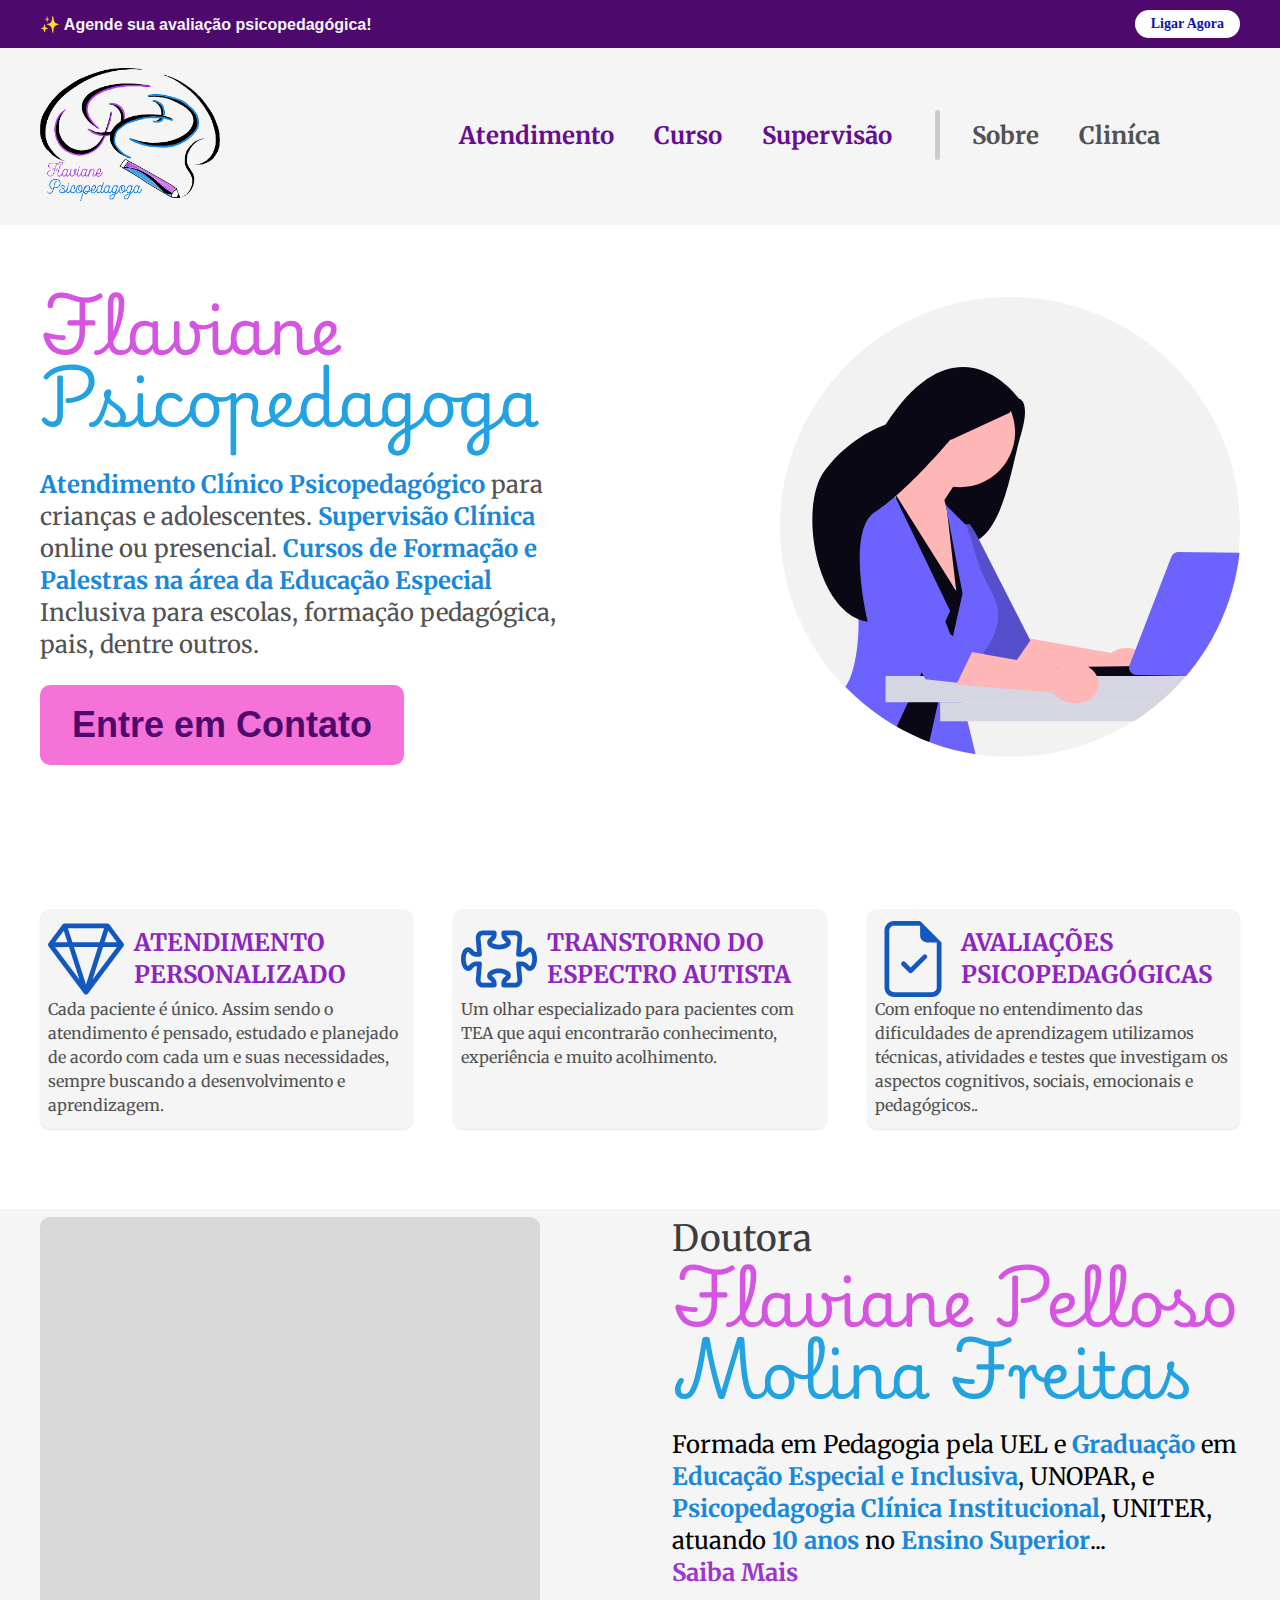
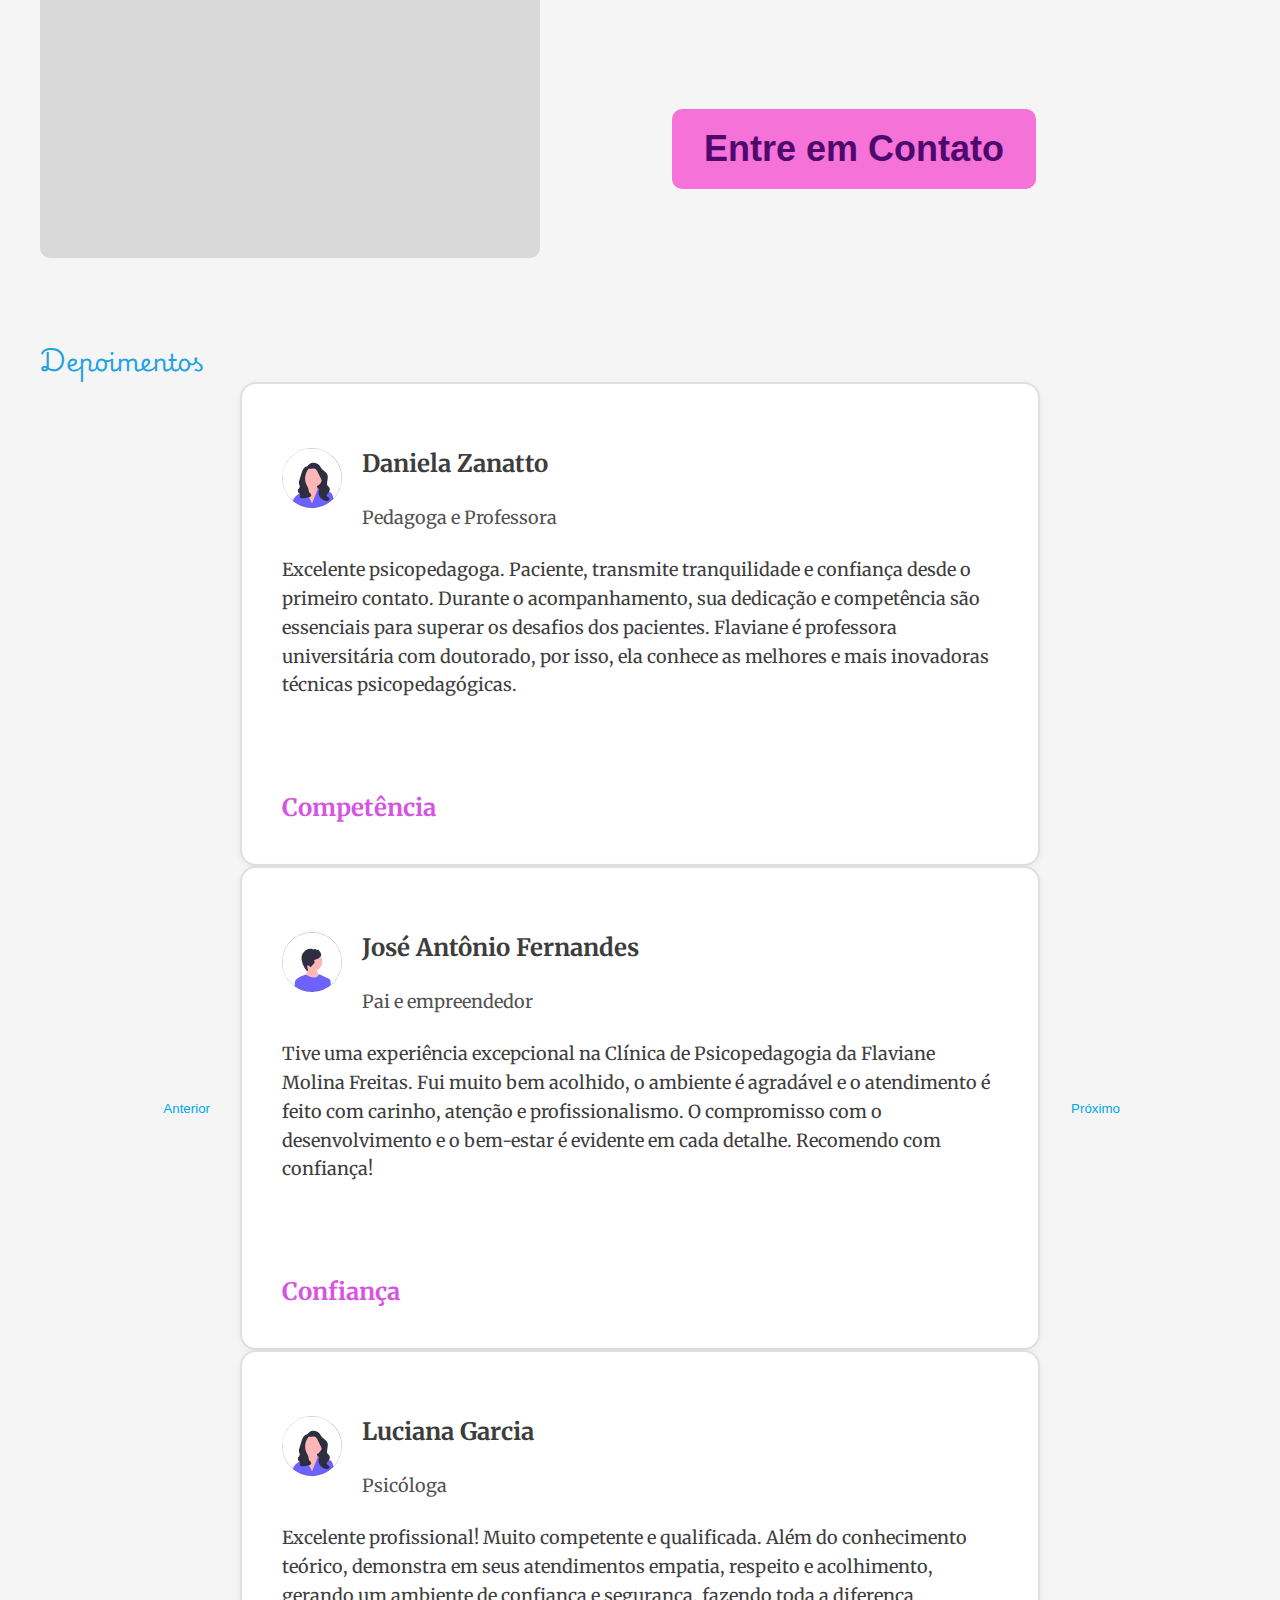
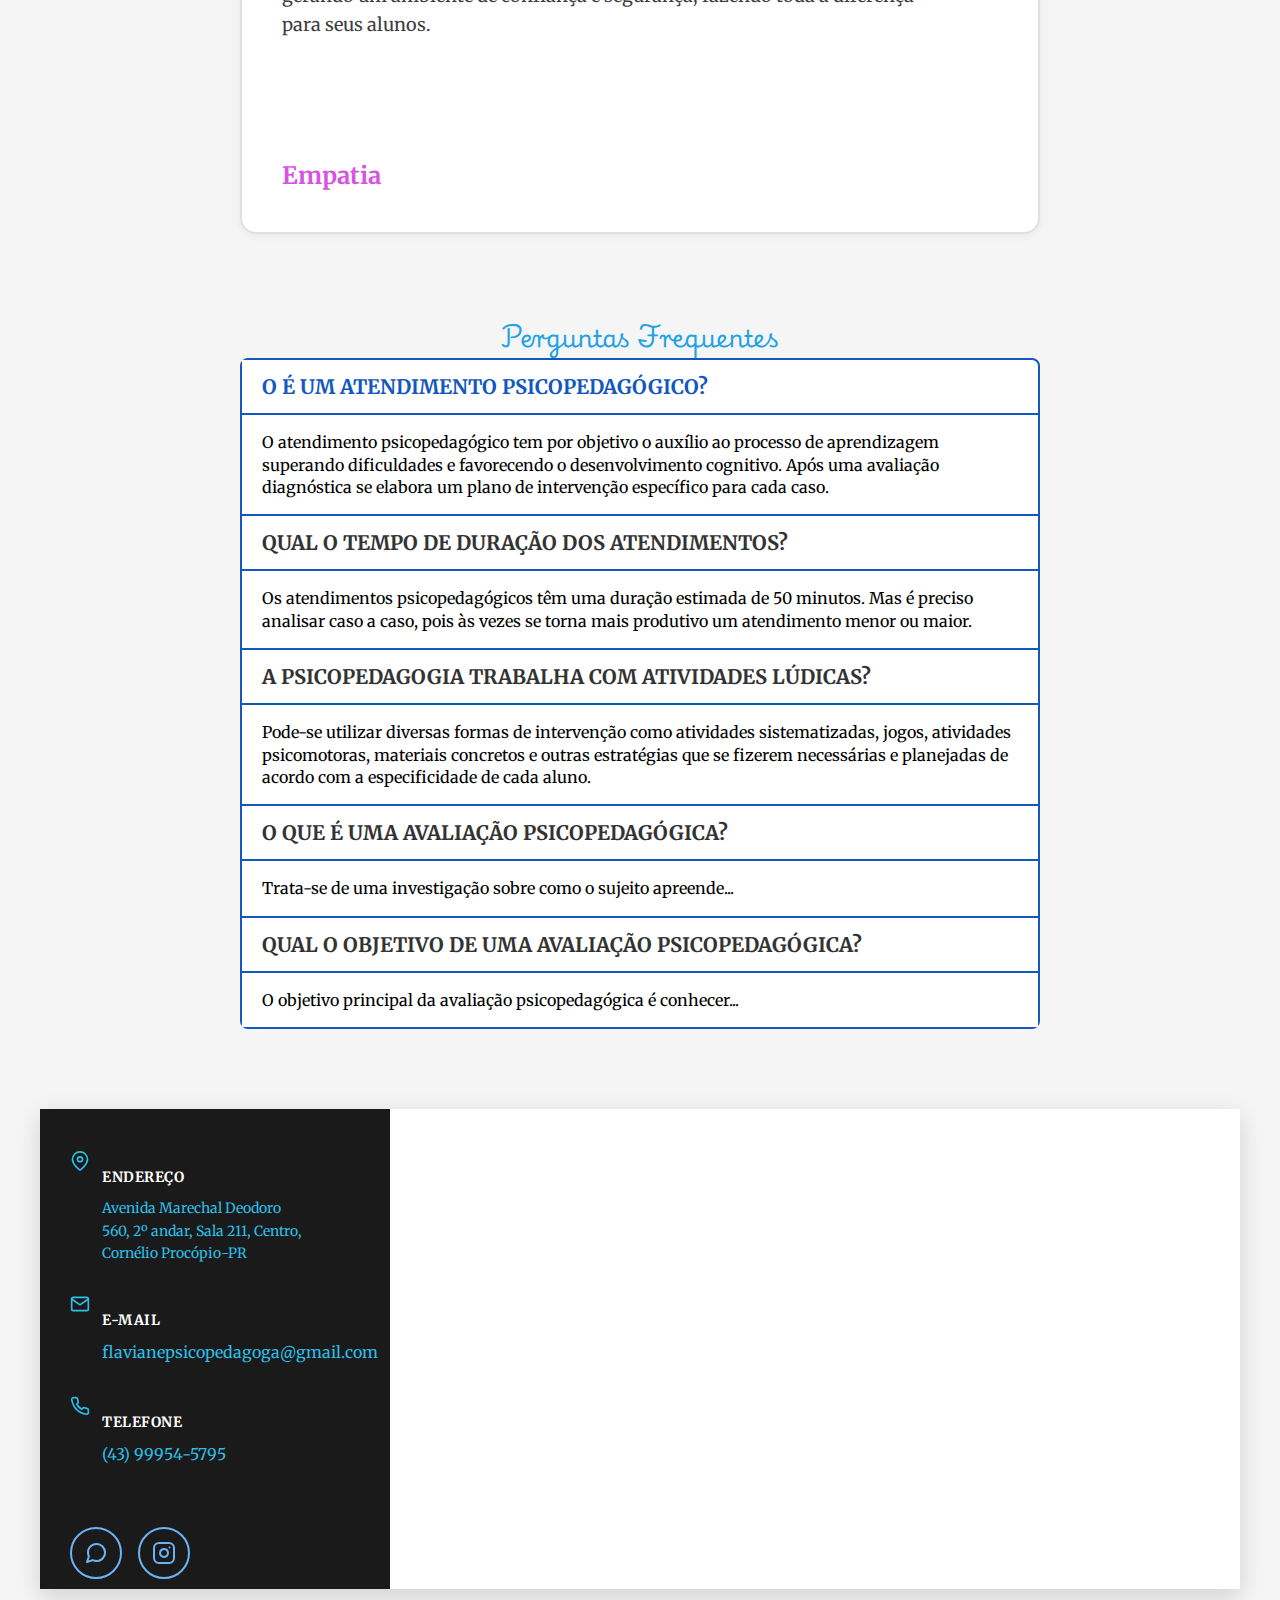
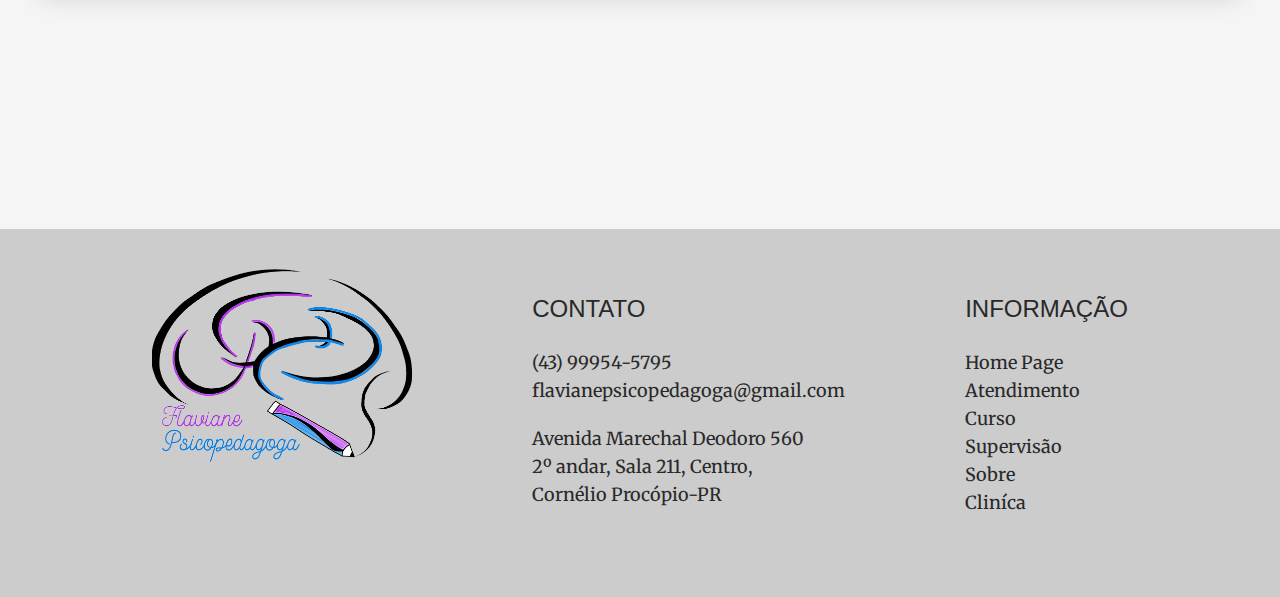
<file: index.html>
<!DOCTYPE html>
<html lang="pt-br">

<head>
  <meta charset="UTF-8">
  <meta name="viewport" content="width=device-width, initial-scale=1.0">

  <title>Flaviane Psicopedagoga</title>
  <meta name="description" content="">


  <link rel="preconnect" href="https://fonts.googleapis.com">
  <link rel="preconnect" href="https://fonts.gstatic.com" crossorigin>
  <link href="https://fonts.googleapis.com/css2?family=Merriweather:ital,opsz,wght@0,18..144,300..900;1,18..144,300..900&family=Nunito+Sans:ital,opsz,wght@0,6..12,200..1000;1,6..12,200..1000&family=Playwrite+HU:wght@100..400&display=swap" rel="stylesheet">


  <link href="https://cdn.jsdelivr.net/npm/bootstrap@5.3.8/dist/css/bootstrap.min.css" rel="stylesheet" integrity="sha384-sRIl4kxILFvY47J16cr9ZwB07vP4J8+LH7qKQnuqkuIAvNWLzeN8tE5YBujZqJLB" crossorigin="anonymous">

  <link rel="stylesheet" href="./css/style.css">
</head>

<body>
  <div class="topbar">
    <div class="container topbar-content">
      <span>✨ Agende sua avaliação psicopedagógica!</span>
      <a href="tel:+5543999545795" class="topbar-btn">Ligar Agora</a>
    </div>
  </div>

  <header class="bg-g2">
    <div class="container header">
      <a href="./">
        <img class="header-logo" src="./img/homepage/logoHeader.png" alt="Flaviane Psicopedagoga">
      </a>

      <nav class="size-24">
        <ul class="header-menu">
          <li><a class="text-p8 merriwater-bold" href="./atendimento.html">Atendimento</a></li>
          <li><a class="text-p8 merriwater-bold" href="./curso.html">Curso</a></li>
          <li><a class="text-p8 merriwater-bold" href="./supervisor.html">Supervisão</a></li>
        </ul>

        <ul id="header-menu2" class="header-menu">
          <li><a class="text-g9 merriwater-bold" href="./sobre.html">Sobre</a></li>
          <li><a class="text-g9 merriwater-bold" href="./clinica.html">Cliníca</a></li>
        </ul>

        <svg xmlns="http://www.w3.org/2000/svg" class="bi bi-list" viewBox="0 0 16 16" style="cursor:pointer" data-bs-toggle="offcanvas" data-bs-target="#menuLateral">
          <path fill-rule="evenodd" d="M2.5 12a.5.5 0 0 1 .5-.5h10a.5.5 0 0 1 0 1H3a.5.5 0 0 1-.5-.5m0-4a.5.5 0 0 1 .5-.5h10a.5.5 0 0 1 0 1H3a.5.5 0 0 1-.5-.5m0-4a.5.5 0 0 1 .5-.5h10a.5.5 0 0 1 0 1H3a.5.5 0 0 1-.5-.5" />
        </svg>

      </nav>
    </div>
  </header>

  <main class="container main">
    <div class="main-content">
      <h1 class="size-64 playwrite"><span class="text-p3">Flaviane</span> <span class="text-b4">Psicopedagoga</span></h1>
      <p class="size-24 merriwater text-g9"><a href="./atendimento.html" class="enfase">Atendimento Clínico Psicopedagógico</a> para crianças e adolescentes. <a href="./supervisor.html" class="enfase">Supervisão Clínica</a> online ou presencial. <a href="./curso.html" class="enfase">Cursos de Formação e Palestras na área da Educação Especial</a> Inclusiva para escolas, formação pedagógica, pais, dentre outros.</p>
      <a class="btn nunito-semi-bold" href="https://wa.me/5543999545795">Entre em Contato</a>
    </div>
    <img src="./img/homepage/Group295.svg">
  </main>

  <article class="container especialidade">
    <div class="especialidade-box  bg-g2">
      <div class="especialidade-box-titulo">
        <img src="./img/homepage/iconAtendimento.svg">
        <h2 class="size-24 text-p6 merriwater-bold"> ATENDIMENTO PERSONALIZADO</h2>
      </div>
      <p class="size-16 merriwater text-g9">Cada paciente é único. Assim sendo o atendimento é pensado, estudado e planejado de acordo com cada um e suas necessidades, sempre buscando a desenvolvimento e aprendizagem.</p>
    </div>

    <div class="especialidade-box bg-g2">
      <div class="especialidade-box-titulo">
        <img src="./img/homepage/iconTEA.svg">
        <h2 class="size-24 text-p6 merriwater-bold"> TRANSTORNO DO ESPECTRO AUTISTA </h2>
      </div>
      <p class="size-16 merriwater text-g9">Um olhar especializado para pacientes com TEA que aqui encontrarão conhecimento, experiência e muito acolhimento.</p>
    </div>

    <div class="especialidade-box bg-g2">
      <div class="especialidade-box-titulo">
        <img src="./img/homepage/iconAvaliação.svg">
        <h2 class="size-24 text-p6 merriwater-bold"> AVALIAÇÕES PSICOPEDAGÓGICAS </h2>
      </div>
      <p class="size-16 merriwater text-g9">Com enfoque no entendimento das dificuldades de aprendizagem utilizamos técnicas, atividades e testes que investigam os aspectos cognitivos, sociais, emocionais e pedagógicos..</p>
    </div>

  </article>

  <div class="bg-g2">

    <article class="container profissional">
      <img id="profissional-img" src="./img/homepage/foto.png" alt="foto Flaviane">
      <div class="profissional-conteudo">
        <div class="profissional-textos">
          <div>
            <h2 class="merriwater text-g10 size-36">Doutora</h2>
            <h1 class="playwrite size-64"><span class="text-p3">Flaviane Pelloso</span> <span class="text-b4">Molina Freitas</span> </h1>
          </div>

          <div div="profissional-descrição">
            <p class="merriwater size-24">Formada em Pedagogia pela UEL e <span class="enfase">Graduação</span> em <span class="enfase">Educação Especial e Inclusiva</span>, UNOPAR, e <span class="enfase">Psicopedagogia Clínica Institucional</span>, UNITER, atuando <span class="enfase">10 anos</span> no <span class="enfase">Ensino Superior</span>...</p>
            <a class="merriwater-bold size-24 text-p5" href="./">Saiba Mais</a>
          </div>
        </div>
        <a id="profissional-btn" class="btn nunito-semi-bold" href="https://wa.me/5543999545795">Entre em Contato</a>
      </div>
    </article>

    <section class="container depoimentos-section">

      <h2 class="text-center playwrite size-48 text-b4 mb-5">Depoimentos</h2>

      <div class="carousel-wrapper">
        <div id="carouselDepoimentos" class="carousel slide" data-bs-ride="carousel" data-bs-interval="5000">

          <!-- Slides dos Depoimentos -->
          <div class="carousel-inner">

            <!-- Depoimento 1 -->
            <div class="carousel-item active">
              <div class="depoimento-card">
                <div class="depoimento-header">
                  <img src="./img/homepage/avatar-feminino.svg" alt="Daniela Zanatto" class="depoimento-avatar">
                  <div class="depoimento-info">
                    <h3 class="merriwater-bold size-24 text-g10 mb-0">Daniela Zanatto</h3>
                    <p class="merriwater size-18 text-g9 mb-0">Pedagoga e Professora</p>
                  </div>
                </div>
                <p class="merriwater size-18 text-g10 depoimento-texto">Excelente psicopedagoga. Paciente, transmite tranquilidade e confiança desde o primeiro contato. Durante o acompanhamento, sua dedicação e competência são essenciais para superar os desafios dos pacientes. Flaviane é professora universitária com doutorado, por isso, ela conhece as melhores e mais inovadoras técnicas psicopedagógicas.</p>
                <span class="depoimento-tag merriwater-bold text-p3 size-24">Competência</span>
              </div>
            </div>

            <!-- Depoimento 2 -->
            <div class="carousel-item">
              <div class="depoimento-card">
                <div class="depoimento-header">
                  <img src="./img/homepage/avatar-masculino.svg" alt="José Antônio" class="depoimento-avatar">
                  <div class="depoimento-info">
                    <h3 class="merriwater-bold size-24 text-g10 mb-0">José Antônio Fernandes</h3>
                    <p class="merriwater size-18 text-g9 mb-0">Pai e empreendedor</p>
                  </div>
                </div>
                <p class="merriwater size-18 text-g10 depoimento-texto">Tive uma experiência excepcional na Clínica de Psicopedagogia da Flaviane Molina Freitas. Fui muito bem acolhido, o ambiente é agradável e o atendimento é feito com carinho, atenção e profissionalismo. O compromisso com o desenvolvimento e o bem-estar é evidente em cada detalhe. Recomendo com confiança!</p>
                <span class="depoimento-tag merriwater-bold text-p3 size-24">Confiança</span>
              </div>
            </div>

            <!-- Depoimento 3 -->
            <div class="carousel-item">
              <div class="depoimento-card">
                <div class="depoimento-header">
                  <img src="./img/homepage/avatar-feminino.svg" alt="Luciana Garcia" class="depoimento-avatar">
                  <div class="depoimento-info">
                    <h3 class="merriwater-bold size-24 text-g10 mb-0">Luciana Garcia</h3>
                    <p class="merriwater size-18 text-g9 mb-0">Psicóloga</p>
                  </div>
                </div>
                <p class="merriwater size-18 text-g10 depoimento-texto">Excelente profissional! Muito competente e qualificada. Além do conhecimento teórico, demonstra em seus atendimentos empatia, respeito e acolhimento, gerando um ambiente de confiança e segurança, fazendo toda a diferença para seus alunos.</p>
                <span class="depoimento-tag merriwater-bold text-p3 size-24">Empatia</span>
              </div>
            </div>

          </div>
        </div>

        <!-- Controles de Navegação Customizados -->
        <button class="carousel-control-custom carousel-control-prev-custom" type="button" data-bs-target="#carouselDepoimentos" data-bs-slide="prev">
          <svg xmlns="http://www.w3.org/2000/svg" width="40" height="40" viewBox="0 0 24 24" fill="none" stroke="currentColor" stroke-width="2" stroke-linecap="round" stroke-linejoin="round">
            <polyline points="15 18 9 12 15 6"></polyline>
          </svg>
          <span class="visually-hidden">Anterior</span>
        </button>

        <button class="carousel-control-custom carousel-control-next-custom" type="button" data-bs-target="#carouselDepoimentos" data-bs-slide="next">
          <svg xmlns="http://www.w3.org/2000/svg" width="40" height="40" viewBox="0 0 24 24" fill="none" stroke="currentColor" stroke-width="2" stroke-linecap="round" stroke-linejoin="round">
            <polyline points="9 18 15 12 9 6"></polyline>
          </svg>
          <span class="visually-hidden">Próximo</span>
        </button>
      </div>
    </section>

    <section class="container perguntas-frequentes">
      <h2 class="text-left playwrite size-48 text-b4 mb-5">Perguntas Frequentes</h2>

      <div class="accordion" id="accordionPanelsStayOpenExample">
        <div class="accordion-item">
          <h2 class="accordion-header">
            <button class="accordion-button" type="button" data-bs-toggle="collapse" data-bs-target="#panelsStayOpen-collapseOne" aria-expanded="true" aria-controls="panelsStayOpen-collapseOne">
              O É UM ATENDIMENTO PSICOPEDAGÓGICO?
            </button>
          </h2>
          <div id="panelsStayOpen-collapseOne" class="accordion-collapse collapse show">
            <div class="accordion-body">
              O atendimento psicopedagógico tem por objetivo o auxílio ao processo de aprendizagem superando dificuldades e favorecendo o desenvolvimento cognitivo. Após uma avaliação diagnóstica se elabora um plano de intervenção específico para cada caso.
            </div>
          </div>
        </div>
        <div class="accordion-item">
          <h2 class="accordion-header">
            <button class="accordion-button collapsed" type="button" data-bs-toggle="collapse" data-bs-target="#panelsStayOpen-collapseTwo" aria-expanded="false" aria-controls="panelsStayOpen-collapseTwo">
              QUAL O TEMPO DE DURAÇÃO DOS ATENDIMENTOS?
            </button>
          </h2>
          <div id="panelsStayOpen-collapseTwo" class="accordion-collapse collapse">
            <div class="accordion-body">
              Os atendimentos psicopedagógicos têm uma duração estimada de 50 minutos. Mas é preciso analisar caso a caso, pois às vezes se torna mais produtivo um atendimento menor ou maior.
            </div>
          </div>
        </div>
        <div class="accordion-item">
          <h2 class="accordion-header">
            <button class="accordion-button collapsed" type="button" data-bs-toggle="collapse" data-bs-target="#panelsStayOpen-collapseThree" aria-expanded="false" aria-controls="panelsStayOpen-collapseThree">
              A PSICOPEDAGOGIA TRABALHA COM ATIVIDADES LÚDICAS?
            </button>
          </h2>
          <div id="panelsStayOpen-collapseThree" class="accordion-collapse collapse">
            <div class="accordion-body">
              Pode-se utilizar diversas formas de intervenção como atividades sistematizadas, jogos, atividades psicomotoras, materiais concretos e outras estratégias que se fizerem necessárias e planejadas de acordo com a especificidade de cada aluno.
            </div>
          </div>
        </div>
        <div class="accordion-item">
          <h2 class="accordion-header">
            <button class="accordion-button collapsed" type="button" data-bs-toggle="collapse" data-bs-target="#panelsStayOpen-collapseFour">
              O QUE É UMA AVALIAÇÃO PSICOPEDAGÓGICA?
            </button>
          </h2>
          <div id="panelsStayOpen-collapseFour" class="accordion-collapse collapse">
            <div class="accordion-body">
              Trata-se de uma investigação sobre como o sujeito apreende...
            </div>
          </div>
        </div>
        <div class="accordion-item">
          <h2 class="accordion-header">
            <button class="accordion-button collapsed" type="button" data-bs-toggle="collapse" data-bs-target="#panelsStayOpen-collapseFive">
              QUAL O OBJETIVO DE UMA AVALIAÇÃO PSICOPEDAGÓGICA?
            </button>
          </h2>
          <div id="panelsStayOpen-collapseFive" class="accordion-collapse collapse">
            <div class="accordion-body">
              O objetivo principal da avaliação psicopedagógica é conhecer...
            </div>
          </div>
        </div>
      </div>
    </section>

    <section class="mapa-localizacao">
      <div class="container mapa-div">
        <div class="mapa-wrapper">
          <!-- Painel de Informações -->
          <div class="info-panel">

            <!-- Endereço -->
            <div class="info-item">
              <svg xmlns="http://www.w3.org/2000/svg" width="20" height="20" viewBox="0 0 24 24" fill="none" stroke="var(--b3)" stroke-width="2" stroke-linecap="round" stroke-linejoin="round">
                <path d="M21 10c0 7-9 13-9 13s-9-6-9-13a9 9 0 0 1 18 0z"></path>
                <circle cx="12" cy="10" r="3"></circle>
              </svg>
              <div>
                <h3 class="size-18 merriwater-bold">Endereço</h3>
                <p class="size-16 merriwater text-b3">Avenida Marechal Deodoro<br>560, 2º andar, Sala 211, Centro,<br>Cornélio Procópio-PR</p>
              </div>
            </div>

            <!-- E-mail -->
            <div class="info-item">
              <svg xmlns="http://www.w3.org/2000/svg" width="20" height="20" viewBox="0 0 24 24" fill="none" stroke="var(--b3)" stroke-width="2" stroke-linecap="round" stroke-linejoin="round">
                <path d="M4 4h16c1.1 0 2 .9 2 2v12c0 1.1-.9 2-2 2H4c-1.1 0-2-.9-2-2V6c0-1.1.9-2 2-2z"></path>
                <polyline points="22,6 12,13 2,6"></polyline>
              </svg>
              <div>
                <h3 class="size-18 merriwater-bold">E-mail</h3>
                <p><a class="size-16 merriwater text-b3" href="mailto:flavianepsicopedagoga@gmail.com">flavianepsicopedagoga@gmail.com</a></p>
              </div>
            </div>

            <!-- Telefone -->
            <div class="info-item">
              <svg xmlns="http://www.w3.org/2000/svg" width="20" height="20" viewBox="0 0 24 24" fill="none" stroke="var(--b3)" stroke-width="2" stroke-linecap="round" stroke-linejoin="round">
                <path d="M22 16.92v3a2 2 0 0 1-2.18 2 19.79 19.79 0 0 1-8.63-3.07 19.5 19.5 0 0 1-6-6 19.79 19.79 0 0 1-3.07-8.67A2 2 0 0 1 4.11 2h3a2 2 0 0 1 2 1.72 12.84 12.84 0 0 0 .7 2.81 2 2 0 0 1-.45 2.11L8.09 9.91a16 16 0 0 0 6 6l1.27-1.27a2 2 0 0 1 2.11-.45 12.84 12.84 0 0 0 2.81.7A2 2 0 0 1 22 16.92z"></path>
              </svg>
              <div>
                <h3 class="size-18 merriwater-bold">Telefone</h3>
                <p><a class="size-16 merriwater text-b3" href="tel:+5543999545795">(43) 99954-5795</a></p>
              </div>
            </div>

            <!-- Redes Sociais -->
            <div class="redes-sociais">
              <a href="https://wa.me/5543999545795" target="_blank" class="rede-link" title="WhatsApp">
                <svg xmlns="http://www.w3.org/2000/svg" width="24" height="24" viewBox="0 0 24 24" fill="none" stroke-width="2" stroke-linecap="round" stroke-linejoin="round">
                  <path d="M21 11.5a8.38 8.38 0 0 1-.9 3.8 8.5 8.5 0 0 1-7.6 4.7 8.38 8.38 0 0 1-3.8-.9L3 21l1.9-5.7a8.38 8.38 0 0 1-.9-3.8 8.5 8.5 0 0 1 4.7-7.6 8.38 8.38 0 0 1 3.8-.9h.5a8.48 8.48 0 0 1 8 8v.5z"></path>
                </svg>
              </a>
              <a href="https://instagram.com/seu_usuario" target="_blank" class="rede-link" title="Instagram">
                <svg xmlns="http://www.w3.org/2000/svg" width="24" height="24" viewBox="0 0 24 24" fill="none" stroke-width="2" stroke-linecap="round" stroke-linejoin="round">
                  <rect x="2" y="2" width="20" height="20" rx="5" ry="5"></rect>
                  <path d="M16 11.37A4 4 0 1 1 12.63 8 4 4 0 0 1 16 11.37z"></path>
                  <line x1="17.5" y1="6.5" x2="17.51" y2="6.5"></line>
                </svg>
              </a>
            </div>

          </div>

          <div class="mapa-container">
            <iframe src="https://www.google.com/maps/embed?pb=!1m18!1m12!1m3!1d7335.464296991703!2d-50.661400822290034!3d-23.179974100000006!2m3!1f0!2f0!3f0!3m2!1i1024!2i768!4f13.1!3m3!1m2!1s0x94eadf77266988e1%3A0x83cbf5fa549798e0!2sCl%C3%ADnica%20de%20Psicopedagogia%20Flaviane%20Molina%20Freitas%20-%20Psicopedagoga%20especializada%20em%20Autismo!5e0!3m2!1spt-BR!2sbr!4v1762993516252!5m2!1spt-BR!2sbr" width="800" height="480" style="border:0;" allowfullscreen="" loading="lazy" referrerpolicy="no-referrer-when-downgrade"></iframe>
          </div>
        </div>
      </div>
    </section>

    <footer class="footer bg-g3">
      <div class="container footer-content">

        <a id="footer-detalhe" href="./">
          <img class="footer-logo" src="./img/homepage/logoFooter.png" alt="Flaviane Psicopedagoga">
        </a>

        <div class="footer-contato size-18">
          <h3 class="size-24 nunito text-g11">CONTATO</h3>
          <ul class="footer-ul">
            <li><a class="text-g11 merriwater" href="tel:+5543999545795">(43) 99954-5795</a></li>
            <li><a class="text-g11 merriwater" href="mailto:flavianepsicopedagoga@gmail.com">flavianepsicopedagoga@gmail.com</a></li>
            <ul class="footer-ul-endereço">
              <li class="text-g11 merriwater">Avenida Marechal Deodoro 560</li>
              <li class="text-g11 merriwater">2º andar, Sala 211, Centro,</li>
              <li class="text-g11 merriwater">Cornélio Procópio-PR</li>
            </ul>
          </ul>
        </div>

        <div class="footer-menu size-18">
          <h3 class="size-24 nunito text-g11">INFORMAÇÃO</h3>
          <ul class="footer-ul">
            <li><a class="text-g11 merriwater" href="./">Home Page</a></li>
            <li><a class="text-g11 merriwater" href="./">Atendimento</a></li>
            <li><a class="text-g11 merriwater" href="./">Curso</a></li>
            <li><a class="text-g11 merriwater" href="./">Supervisão</a></li>
            <li><a class="text-g11 merriwater" href="./">Sobre</a></li>
            <li><a class="text-g11 merriwater" href="./">Cliníca</a></li>
          </ul>
        </div>

      </div>
    </footer>

    <!-- Bootstrap JS -->
    <script src="https://cdn.jsdelivr.net/npm/bootstrap@5.3.8/dist/js/bootstrap.bundle.min.js" integrity="sha384-FKyoEForCGlyvwx9Hj09JcYn3nv7wiPVlz7YYwJrWVcXK/BmnVDxM+D2scQbITxI" crossorigin="anonymous"></script>
</body>

</html>
</file>
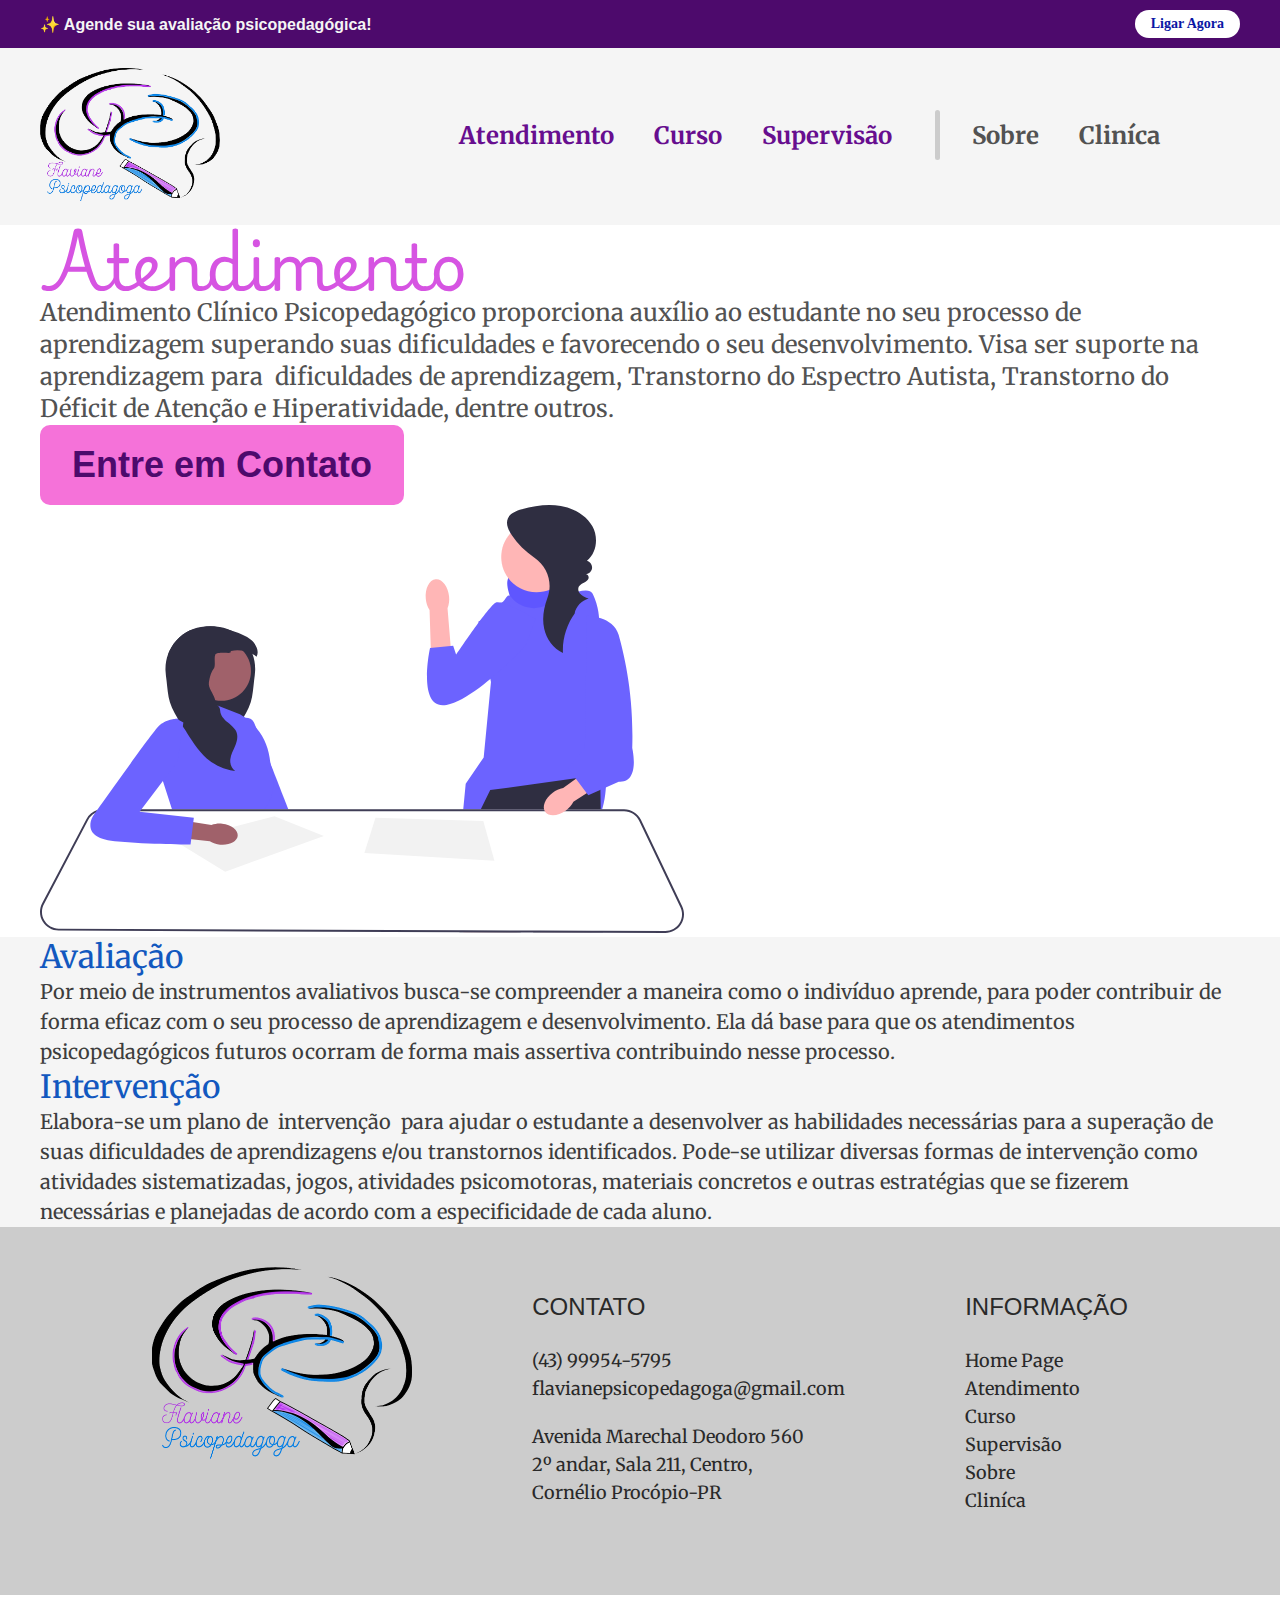
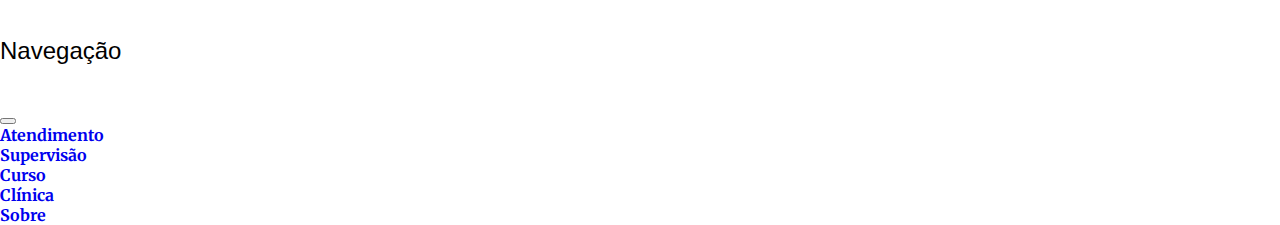
<file: atendimento.html>
<!DOCTYPE html>
<html lang="pt-br">

<head>
  <meta charset="UTF-8">
  <meta name="viewport" content="width=device-width, initial-scale=1.0">

  <title>Flaviane Psicopedagoga</title>
  <meta name="description" content="">


  <link rel="preconnect" href="https://fonts.googleapis.com">
  <link rel="preconnect" href="https://fonts.gstatic.com" crossorigin>
  <link href="https://fonts.googleapis.com/css2?family=Merriweather:ital,opsz,wght@0,18..144,300..900;1,18..144,300..900&family=Nunito+Sans:ital,opsz,wght@0,6..12,200..1000;1,6..12,200..1000&family=Playwrite+HU:wght@100..400&display=swap" rel="stylesheet">


  <link href="https://cdn.jsdelivr.net/npm/bootstrap@5.3.8/dist/css/bootstrap.min.css" rel="stylesheet" integrity="sha384-sRIl4kxILFvY47J16cr9ZwB07vP4J8+LH7qKQnuqkuIAvNWLzeN8tE5YBujZqJLB" crossorigin="anonymous">

  <link rel="stylesheet" href="./css/style.css">
</head>

<body>
  <div class="topbar">
    <div class="container topbar-content">
      <span>✨ Agende sua avaliação psicopedagógica!</span>
      <a href="tel:+5543999545795" class="topbar-btn">Ligar Agora</a>
    </div>
  </div>

  <header class="bg-g2">
    <div class="container header">
      <a href="./">
        <img class="header-logo" src="./img/homepage/logoHeader.png" alt="Flaviane Psicopedagoga">
      </a>

      <nav class="size-24">
        <ul class="header-menu">
          <li><a class="text-p8 merriwater-bold" href="./atendimento.html">Atendimento</a></li>
          <li><a class="text-p8 merriwater-bold" href="./curso.html">Curso</a></li>
          <li><a class="text-p8 merriwater-bold" href="./supervisor.html">Supervisão</a></li>
        </ul>

        <ul id="header-menu2" class="header-menu">
          <li><a class="text-g9 merriwater-bold" href="./sobre.html">Sobre</a></li>
          <li><a class="text-g9 merriwater-bold" href="./clinica.html">Cliníca</a></li>
        </ul>

        <svg xmlns="http://www.w3.org/2000/svg" class="bi bi-list" viewBox="0 0 16 16" style="cursor:pointer" data-bs-toggle="offcanvas" data-bs-target="#menuLateral">
          <path fill-rule="evenodd" d="M2.5 12a.5.5 0 0 1 .5-.5h10a.5.5 0 0 1 0 1H3a.5.5 0 0 1-.5-.5m0-4a.5.5 0 0 1 .5-.5h10a.5.5 0 0 1 0 1H3a.5.5 0 0 1-.5-.5m0-4a.5.5 0 0 1 .5-.5h10a.5.5 0 0 1 0 1H3a.5.5 0 0 1-.5-.5" />
        </svg>

      </nav>
    </div>
  </header>

  <main class="container principal">
    <div class="principal-content">
      <div class="principal-texto">
        <h1 class="size-64 playwrite text-p3">Atendimento</h1>
        <p class="size-24 merriwater text-g9">Atendimento Clínico Psicopedagógico proporciona auxílio ao estudante no seu processo de aprendizagem superando suas dificuldades e favorecendo o seu desenvolvimento. Visa ser suporte na aprendizagem para  dificuldades de aprendizagem, Transtorno do Espectro Autista, Transtorno do Déficit de Atenção e Hiperatividade, dentre outros.</p>
      </div>
      <a class=" btn nunito-semi-bold" href="">Entre em Contato</a>
    </div>

    <img id="foto-Atendimento" src="./img/foco/img-Atendimento.svg" href="https://wa.me/5543999545795">
  </main>

  <article class="bg-g2 bg">
    <div class="container description">
      <div class="description-box">
        <h2 class="size-32 text-b7 merriwater">Avaliação</h2>
        <p class="size-20 text-g10 merriwater">Por meio de instrumentos avaliativos busca-se compreender a maneira como o indivíduo aprende, para poder contribuir de forma eficaz com o seu processo de aprendizagem e desenvolvimento. Ela dá base para que os atendimentos psicopedagógicos futuros ocorram de forma mais assertiva contribuindo nesse processo.</p>
      </div>

      <div class="description-box">
        <h2 class="size-32 text-b7 merriwater">Intervenção</h2>
        <p class="size-20 text-g10 merriwater">Elabora-se um plano de  intervenção  para ajudar o estudante a desenvolver as habilidades necessárias para a superação de suas dificuldades de aprendizagens e/ou transtornos identificados. Pode-se utilizar diversas formas de intervenção como atividades sistematizadas, jogos, atividades psicomotoras, materiais concretos e outras estratégias que se fizerem necessárias e planejadas de acordo com a especificidade de cada aluno.
        </p>
      </div>
    </div>

  </article>
  <footer class="footer bg-g3">
    <div class="container footer-content">

      <a class="footer-detalhe" href="./index.html">
        <img class="footer-logo" src="./img/homepage/logoFooter.png" alt="Flaviane Psicopedagoga">
      </a>

      <div class="footer-contato size-18">
        <h3 class="size-24 nunito text-g11">CONTATO</h3>
        <ul class="footer-ul">
          <li><a class="text-g11 merriwater" href="tel:+5543999545795">(43) 99954-5795</a></li>
          <li><a class="text-g11 merriwater" href="mailto:flavianepsicopedagoga@gmail.com">flavianepsicopedagoga@gmail.com</a></li>
          <ul class="footer-ul-endereço">
            <li class="text-g11 merriwater">Avenida Marechal Deodoro 560</li>
            <li class="text-g11 merriwater">2º andar, Sala 211, Centro,</li>
            <li class="text-g11 merriwater">Cornélio Procópio-PR</li>
          </ul>
        </ul>
      </div>

      <div class="footer-menu size-18">
        <h3 class="size-24 nunito text-g11">INFORMAÇÃO</h3>
        <ul class="footer-ul">
          <li><a class="text-g11 merriwater" href="./">Home Page</a></li>
          <li><a class="text-g11 merriwater" href="./">Atendimento</a></li>
          <li><a class="text-g11 merriwater" href="./">Curso</a></li>
          <li><a class="text-g11 merriwater" href="./">Supervisão</a></li>
          <li><a class="text-g11 merriwater" href="./">Sobre</a></li>
          <li><a class="text-g11 merriwater" href="./">Cliníca</a></li>
        </ul>
      </div>

    </div>
  </footer>

  <!-- Offcanvas lateral -->
  <div class="offcanvas offcanvas-start" tabindex="-1" id="menuLateral" aria-labelledby="menuLateralLabel">
    <div class="offcanvas-header">
      <h5 class="offcanvas-title nunito size-24" id="menuLateralLabel">Navegação</h5>
      <button type="button" class="btn-close" data-bs-dismiss="offcanvas"></button>
    </div>
    <div class="offcanvas-body">
      <ul class="navbar-nav">
        <li class="nav-item text-p8 merriwater-bold"><a class="nav-link" href="./atendimento.html">Atendimento</a></li>
        <li class="nav-item text-p8 merriwater-bold"><a class="nav-link" href="./supervisor.html">Supervisão</a></li>
        <li class="nav-item text-p8 merriwater-bold"><a class="nav-link" href="./curso.html">Curso</a></li>
        <li class="nav-item text-g9 merriwater-bold"><a class="nav-link" href="./clinica.html">Clínica</a></li>
        <li class="nav-item text-g9 merriwater-bold"><a class="nav-link" href="./sobre.html">Sobre</a></li>
      </ul>
    </div>
  </div>



  <!-- Bootstrap JS -->
  <script src="https://cdn.jsdelivr.net/npm/bootstrap@5.3.8/dist/js/bootstrap.bundle.min.js" integrity="sha384-FKyoEForCGlyvwx9Hj09JcYn3nv7wiPVlz7YYwJrWVcXK/BmnVDxM+D2scQbITxI" crossorigin="anonymous"></script>
</body>
</file>
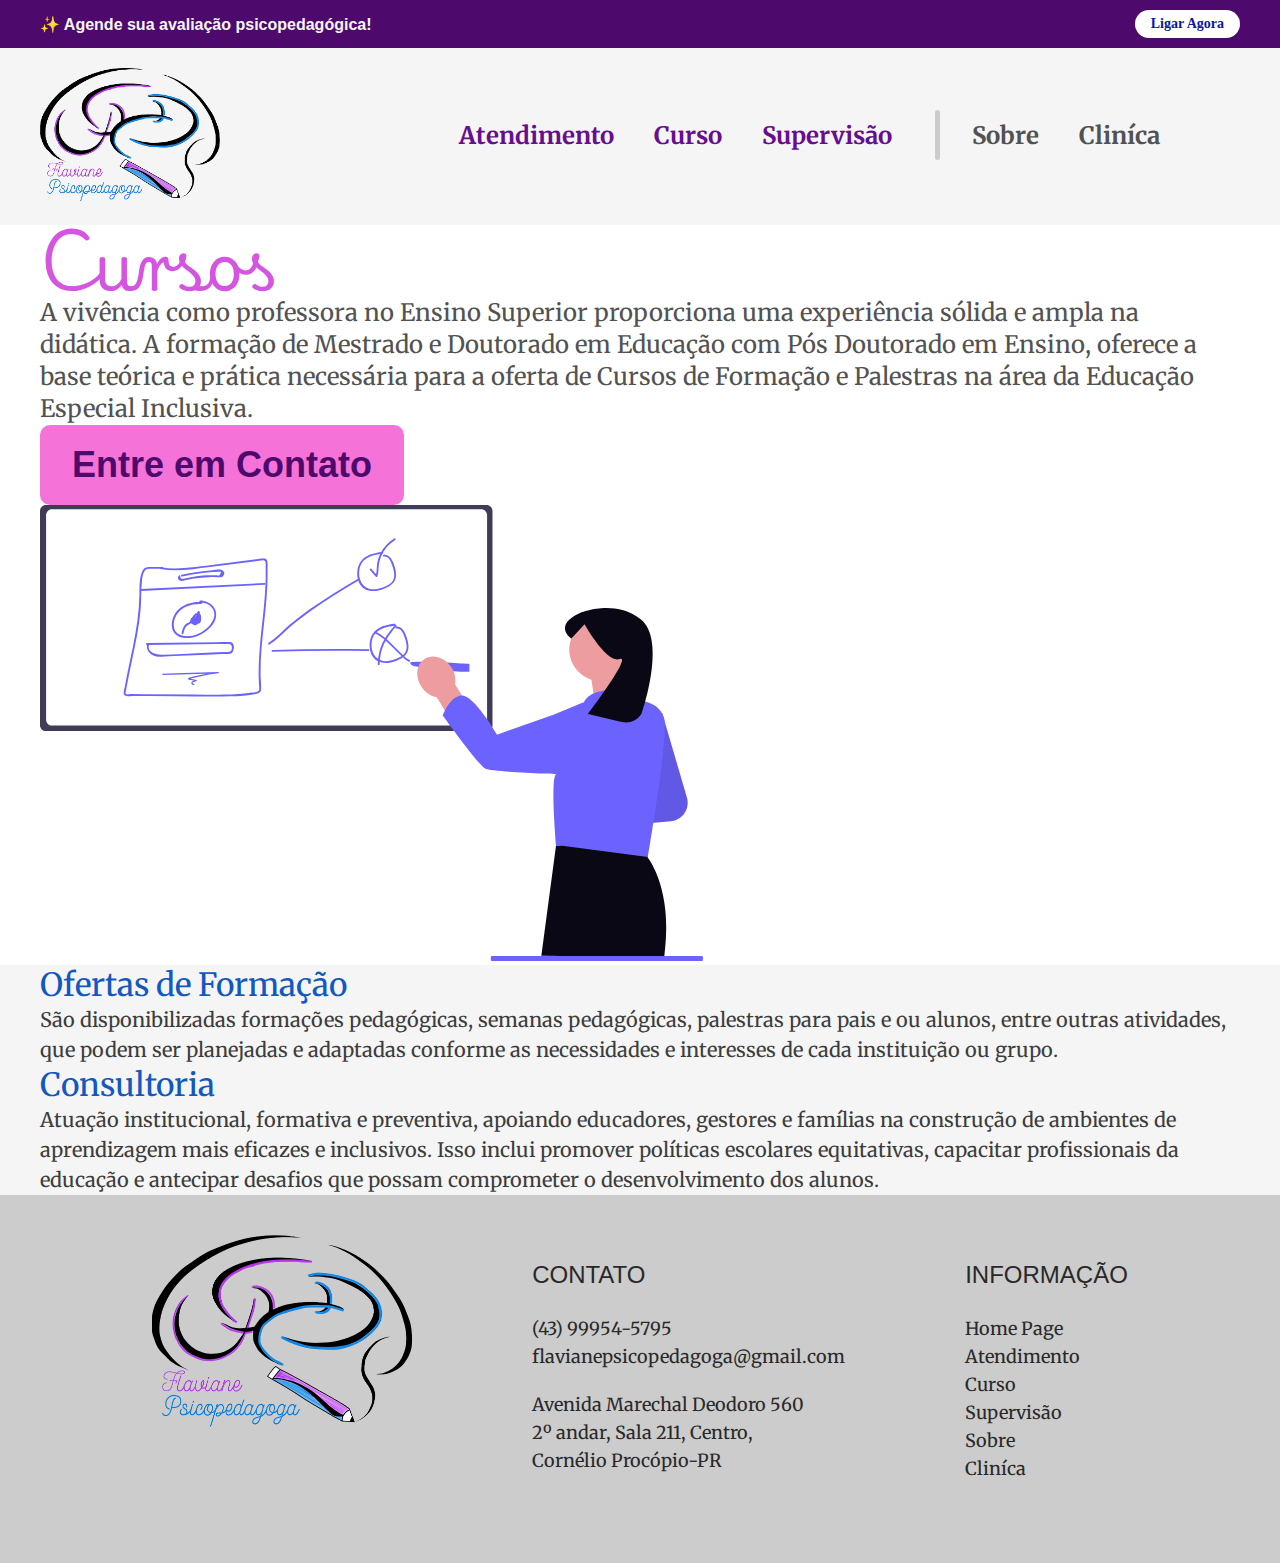
<file: curso.html>
<!DOCTYPE html>
<html lang="pt-br">

<head>
  <meta charset="UTF-8">
  <meta name="viewport" content="width=device-width, initial-scale=1.0">

  <title>Flaviane Psicopedagoga</title>
  <meta name="description" content="">


  <link rel="preconnect" href="https://fonts.googleapis.com">
  <link rel="preconnect" href="https://fonts.gstatic.com" crossorigin>
  <link href="https://fonts.googleapis.com/css2?family=Merriweather:ital,opsz,wght@0,18..144,300..900;1,18..144,300..900&family=Nunito+Sans:ital,opsz,wght@0,6..12,200..1000;1,6..12,200..1000&family=Playwrite+HU:wght@100..400&display=swap" rel="stylesheet">


  <link href="https://cdn.jsdelivr.net/npm/bootstrap@5.3.8/dist/css/bootstrap.min.css" rel="stylesheet" integrity="sha384-sRIl4kxILFvY47J16cr9ZwB07vP4J8+LH7qKQnuqkuIAvNWLzeN8tE5YBujZqJLB" crossorigin="anonymous">

  <link rel="stylesheet" href="./css/style.css">
</head>

<body>
  <div class="topbar">
    <div class="container topbar-content">
      <span>✨ Agende sua avaliação psicopedagógica!</span>
      <a href="tel:+5543999545795" class="topbar-btn">Ligar Agora</a>
    </div>
  </div>

  <header class="bg-g2">
    <div class="container header">
      <a href="./">
        <img class="header-logo" src="./img/homepage/logoHeader.png" alt="Flaviane Psicopedagoga">
      </a>

      <nav class="size-24">
        <ul class="header-menu">
          <li><a class="text-p8 merriwater-bold" href="./atendimento.html">Atendimento</a></li>
          <li><a class="text-p8 merriwater-bold" href="./curso.html">Curso</a></li>
          <li><a class="text-p8 merriwater-bold" href="./supervisor.html">Supervisão</a></li>
        </ul>

        <ul id="header-menu2" class="header-menu">
          <li><a class="text-g9 merriwater-bold" href="./sobre.html">Sobre</a></li>
          <li><a class="text-g9 merriwater-bold" href="./clinica.html">Cliníca</a></li>
        </ul>

        <svg xmlns="http://www.w3.org/2000/svg" class="bi bi-list" viewBox="0 0 16 16" style="cursor:pointer" data-bs-toggle="offcanvas" data-bs-target="#menuLateral">
          <path fill-rule="evenodd" d="M2.5 12a.5.5 0 0 1 .5-.5h10a.5.5 0 0 1 0 1H3a.5.5 0 0 1-.5-.5m0-4a.5.5 0 0 1 .5-.5h10a.5.5 0 0 1 0 1H3a.5.5 0 0 1-.5-.5m0-4a.5.5 0 0 1 .5-.5h10a.5.5 0 0 1 0 1H3a.5.5 0 0 1-.5-.5" />
        </svg>

      </nav>
    </div>
  </header>

  <main class="container principal">
    <div class="principal-content">
      <div class="principal-texto">
        <h1 class="size-64 playwrite text-p3">Cursos</h1>
        <p class="size-24 merriwater text-g9">A vivência como professora no Ensino Superior proporciona uma experiência sólida e ampla na didática. A formação de Mestrado e Doutorado em Educação com Pós Doutorado em Ensino, oferece a base teórica e prática necessária para a oferta de Cursos de Formação e Palestras na área da Educação Especial Inclusiva.</p>
      </div>
      <a class=" btn nunito-semi-bold" href="https://wa.me/5543999545795">Entre em Contato</a>
    </div>

    <img id="foto-Cursos" src="./img/foco/img-Cursos.svg" alt="">
  </main>

  <article class="bg-g2 bg">
    <div class="container description">
      <div class="description-box">
        <h2 class="size-32 text-b7 merriwater">Ofertas de Formação</h2>
        <p class="size-20 text-g10 merriwater">São disponibilizadas formações pedagógicas, semanas pedagógicas, palestras para pais e ou alunos, entre outras atividades, que podem ser planejadas e adaptadas conforme as necessidades e interesses de cada instituição ou grupo.</p>
      </div>

      <div class="description-box">
        <h2 class="size-32 text-b7 merriwater">Consultoria </h2>
        <p class="size-20 text-g10 merriwater">Atuação institucional, formativa e preventiva, apoiando educadores, gestores e famílias na construção de ambientes de aprendizagem mais eficazes e inclusivos. Isso inclui promover políticas escolares equitativas, capacitar profissionais da educação e antecipar desafios que possam comprometer o desenvolvimento dos alunos.
        </p>
      </div>
    </div>

  </article>
  <footer class="footer bg-g3">
    <div class="container footer-content">

      <a id="footer-detalhe" href="./">
        <img class="footer-logo" src="./img/homepage/logoFooter.png" alt="Flaviane Psicopedagoga">
      </a>

      <div class="footer-contato size-18">
        <h3 class="size-24 nunito text-g11">CONTATO</h3>
        <ul class="footer-ul">
          <li><a class="text-g11 merriwater" href="tel:+5543999545795">(43) 99954-5795</a></li>
          <li><a class="text-g11 merriwater" href="mailto:flavianepsicopedagoga@gmail.com">flavianepsicopedagoga@gmail.com</a></li>
          <ul class="footer-ul-endereço">
            <li class="text-g11 merriwater">Avenida Marechal Deodoro 560</li>
            <li class="text-g11 merriwater">2º andar, Sala 211, Centro,</li>
            <li class="text-g11 merriwater">Cornélio Procópio-PR</li>
          </ul>
        </ul>
      </div>

      <div class="footer-menu size-18">
        <h3 class="size-24 nunito text-g11">INFORMAÇÃO</h3>
        <ul class="footer-ul">
          <li><a class="text-g11 merriwater" href="./">Home Page</a></li>
          <li><a class="text-g11 merriwater" href="./">Atendimento</a></li>
          <li><a class="text-g11 merriwater" href="./">Curso</a></li>
          <li><a class="text-g11 merriwater" href="./">Supervisão</a></li>
          <li><a class="text-g11 merriwater" href="./">Sobre</a></li>
          <li><a class="text-g11 merriwater" href="./">Cliníca</a></li>
        </ul>
      </div>

    </div>
  </footer>

  <!-- Bootstrap JS -->
  <script src="https://cdn.jsdelivr.net/npm/bootstrap@5.3.8/dist/js/bootstrap.bundle.min.js" integrity="sha384-FKyoEForCGlyvwx9Hj09JcYn3nv7wiPVlz7YYwJrWVcXK/BmnVDxM+D2scQbITxI" crossorigin="anonymous"></script>
</body>
</file>
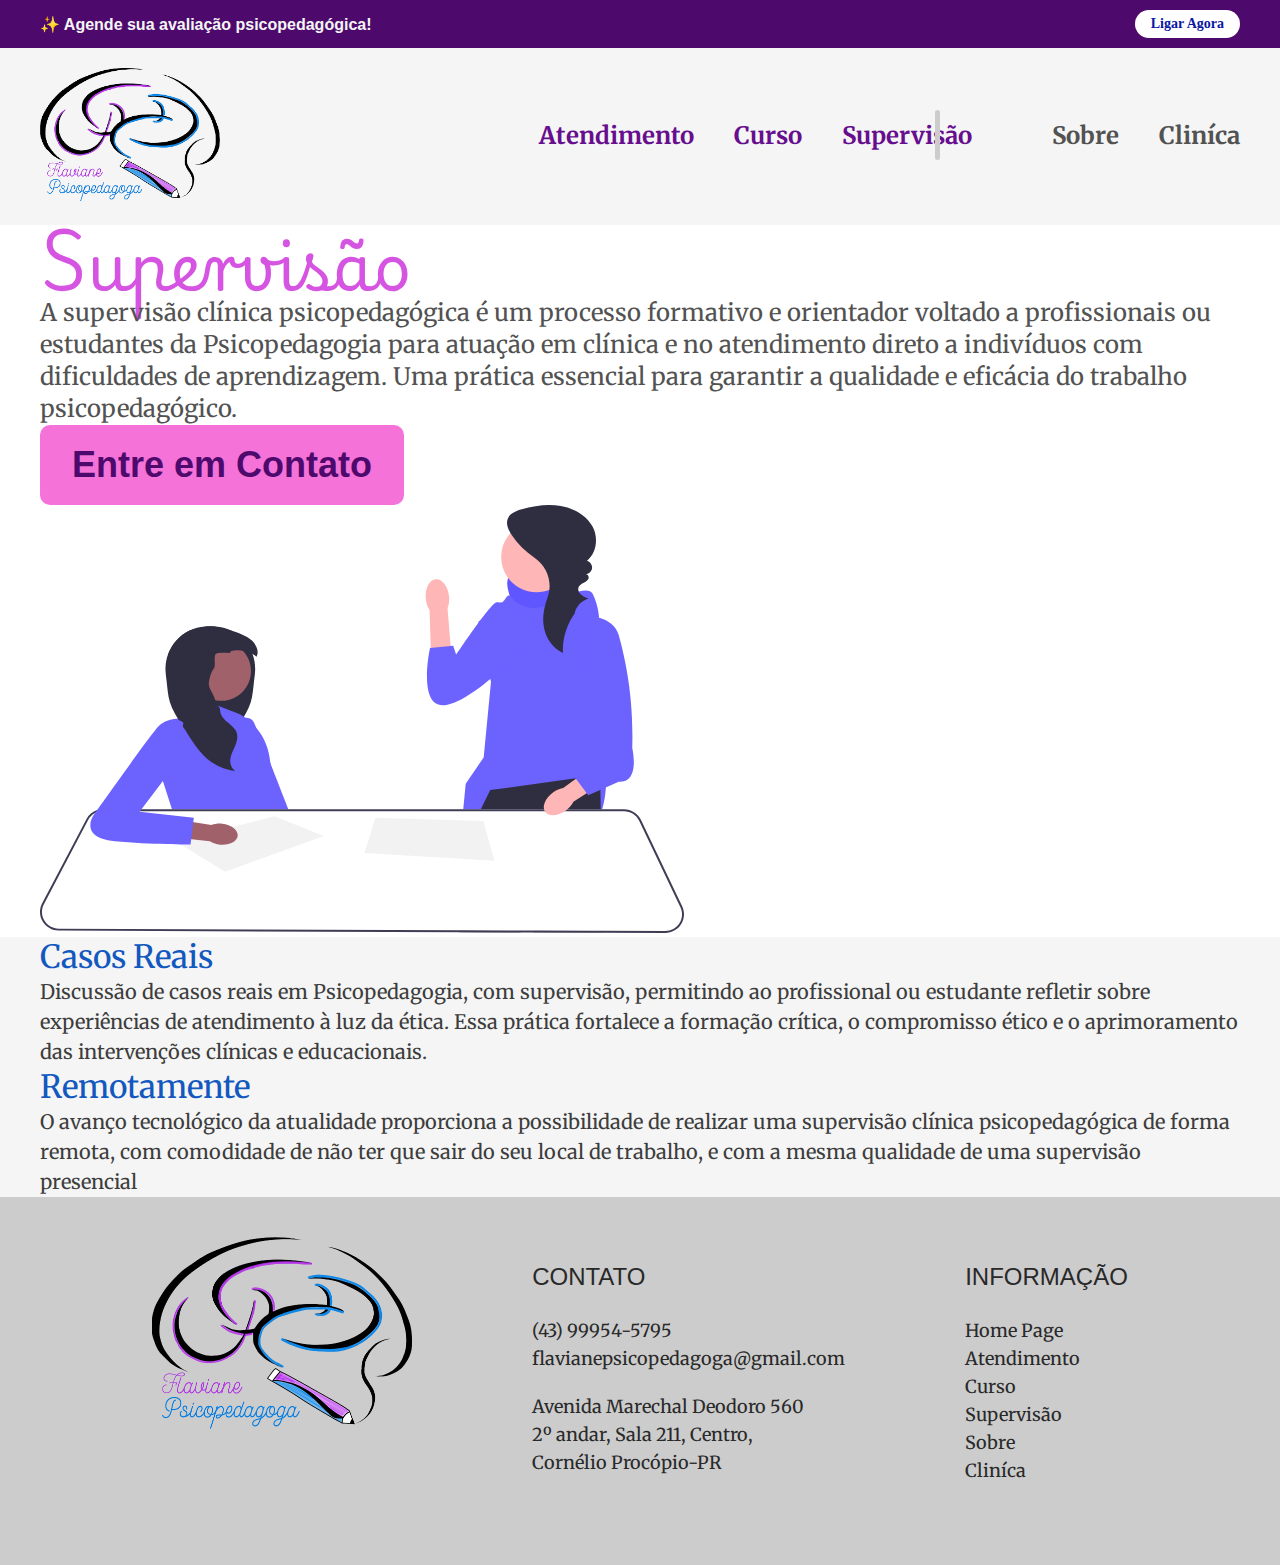
<file: supervisor.html>
<!DOCTYPE html>
<html lang="pt-br">

<head>
  <meta charset="UTF-8">
  <meta name="viewport" content="width=device-width, initial-scale=1.0">

  <title>Flaviane Psicopedagoga</title>
  <meta name="description" content="">


  <link rel="preconnect" href="https://fonts.googleapis.com">
  <link rel="preconnect" href="https://fonts.gstatic.com" crossorigin>
  <link href="https://fonts.googleapis.com/css2?family=Merriweather:ital,opsz,wght@0,18..144,300..900;1,18..144,300..900&family=Nunito+Sans:ital,opsz,wght@0,6..12,200..1000;1,6..12,200..1000&family=Playwrite+HU:wght@100..400&display=swap" rel="stylesheet">


  <link href="https://cdn.jsdelivr.net/npm/bootstrap@5.3.8/dist/css/bootstrap.min.css" rel="stylesheet" integrity="sha384-sRIl4kxILFvY47J16cr9ZwB07vP4J8+LH7qKQnuqkuIAvNWLzeN8tE5YBujZqJLB" crossorigin="anonymous">

  <link rel="stylesheet" href="./css/style.css">
</head>

<body>
  <div class="topbar">
    <div class="container topbar-content">
      <span>✨ Agende sua avaliação psicopedagógica!</span>
      <a href="tel:+5543999545795" class="topbar-btn">Ligar Agora</a>
    </div>
  </div>

  <header class="bg-g2">
    <div class="container header">
      <a href="./">
        <img class="header-logo" src="./img/homepage/logoHeader.png" alt="Flaviane Psicopedagoga">
      </a>

      <nav class="size-24">
        <ul class="header-menu">
          <li><a class="text-p8 merriwater-bold" href="./atendimento.html">Atendimento</a></li>
          <li><a class="text-p8 merriwater-bold" href="./curso.html">Curso</a></li>
          <li><a class="text-p8 merriwater-bold" href="./supervisor.html">Supervisão</a></li>
        </ul>

        <ul id="header-menu2" class="header-menu">
          <li><a class="text-g9 merriwater-bold" href="./sobre.html">Sobre</a></li>
          <li><a class="text-g9 merriwater-bold" href="./clinica.html">Cliníca</a></li>
        </ul>
      </nav>
    </div>
  </header>

  <main class="container principal">
    <div class="principal-content">
      <div class="principal-texto">
        <h1 class="size-64 playwrite text-p3">Supervisão</h1>
        <p class="size-24 merriwater text-g9">A supervisão clínica psicopedagógica é um processo formativo e orientador voltado a profissionais ou estudantes da Psicopedagogia para atuação em clínica e no atendimento direto a indivíduos com dificuldades de aprendizagem. Uma prática essencial para garantir a qualidade e eficácia do trabalho psicopedagógico.</p>
      </div>
      <a class=" btn nunito-semi-bold" href="https://wa.me/5543999545795">Entre em Contato</a>
    </div>

    <img id="foto-Atendimento" src="./img/foco/img-Atendimento.svg" alt="">
  </main>

  <article class="bg-g2 bg">
    <div class="container description">
      <div class="description-box">
        <h2 class="size-32 text-b7 merriwater">Casos Reais</h2>
        <p class="size-20 text-g10 merriwater">Discussão de casos reais em Psicopedagogia, com supervisão, permitindo ao profissional ou estudante refletir sobre experiências de atendimento à luz da ética. Essa prática fortalece a formação crítica, o compromisso ético e o aprimoramento das intervenções clínicas e educacionais.</p>
      </div>

      <div class="description-box">
        <h2 class="size-32 text-b7 merriwater">Remotamente</h2>
        <p class="size-20 text-g10 merriwater">O avanço tecnológico da atualidade proporciona a possibilidade de realizar uma supervisão clínica psicopedagógica de forma remota, com comodidade de não ter que sair do seu local de trabalho, e com a mesma qualidade de uma supervisão presencial
        </p>
      </div>
    </div>

  </article>
  <footer class="footer bg-g3">
    <div class="container footer-content">

      <a id="footer-detalhe" href="./">
        <img class="footer-logo" src="./img/homepage/logoFooter.png" alt="Flaviane Psicopedagoga">
      </a>

      <div class="footer-contato size-18">
        <h3 class="size-24 nunito text-g11">CONTATO</h3>
        <ul class="footer-ul">
          <li><a class="text-g11 merriwater" href="tel:+5543999545795">(43) 99954-5795</a></li>
          <li><a class="text-g11 merriwater" href="mailto:flavianepsicopedagoga@gmail.com">flavianepsicopedagoga@gmail.com</a></li>
          <ul class="footer-ul-endereço">
            <li class="text-g11 merriwater">Avenida Marechal Deodoro 560</li>
            <li class="text-g11 merriwater">2º andar, Sala 211, Centro,</li>
            <li class="text-g11 merriwater">Cornélio Procópio-PR</li>
          </ul>
        </ul>
      </div>

      <div class="footer-menu size-18">
        <h3 class="size-24 nunito text-g11">INFORMAÇÃO</h3>
        <ul class="footer-ul">
          <li><a class="text-g11 merriwater" href="./">Home Page</a></li>
          <li><a class="text-g11 merriwater" href="./">Atendimento</a></li>
          <li><a class="text-g11 merriwater" href="./">Curso</a></li>
          <li><a class="text-g11 merriwater" href="./">Supervisão</a></li>
          <li><a class="text-g11 merriwater" href="./">Sobre</a></li>
          <li><a class="text-g11 merriwater" href="./">Cliníca</a></li>
        </ul>
      </div>

    </div>
  </footer>

  <!-- Bootstrap JS -->
  <script src="https://cdn.jsdelivr.net/npm/bootstrap@5.3.8/dist/js/bootstrap.bundle.min.js" integrity="sha384-FKyoEForCGlyvwx9Hj09JcYn3nv7wiPVlz7YYwJrWVcXK/BmnVDxM+D2scQbITxI" crossorigin="anonymous"></script>
</body>
</file>
<file: css/style.css>
@import "./global/global.css";
@import "./utilitys/color.css";

@import "./global/hearder.css";
@import "./global/topbar.css";
@import "./global/footer.css";
@import "./utilitys/typography.css";

@import "./pages/homepage.css";

@import "./bootstraps/carossel.css";
@import "./bootstraps/accordion.css";
</file>
